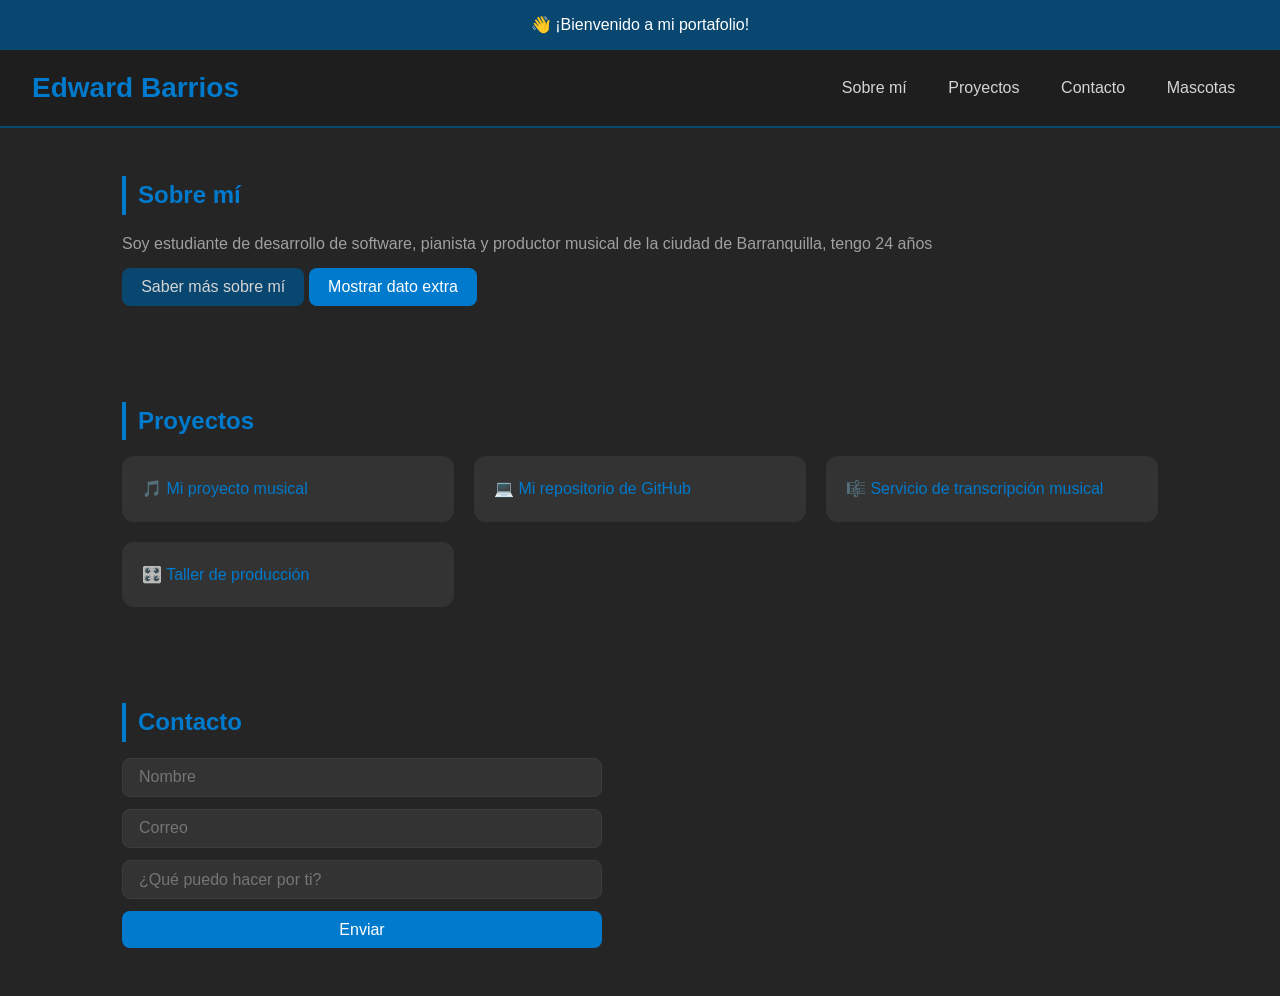
<file: index.html>
<!DOCTYPE html>
<html lang="es">
<head>
    <meta charset="UTF-8">
    <meta name="viewport" content="width=device-width, initial-scale=1.0">
    <title>Mi Portafolio</title>
    <link rel="stylesheet" href="styles.css">
</head>
    <body>

        <div id="bienvenida">👋 ¡Bienvenido a mi portafolio!</div>

        <header>
            <h1>Edward Barrios</h1>
            <nav>
                <ul>
                    <li><a href="#sobre-mi">Sobre mí</a></li>
                    <li><a href="#proyectos">Proyectos</a></li>
                    <li><a href="#contacto">Contacto</a></li>
                    <li><a href="mascotas.html">Mascotas</a></li>
                </ul>
            </nav>
        </header>

        <section id="sobre-mi">
            <h2>Sobre mí</h2>
            <p id="texto-dinamico">Soy estudiante de desarrollo de software, pianista y productor musical de la ciudad de Barranquilla, tengo 24 años </p>

            <button id="btn-cambiar-texto">Saber más sobre mí</button>

            <div id="info-extra">
                🎹 También me apasiona la música electrónica y el sound design.
                Trabajo con programas como Ableton Live, FL studio, Cubase entre otros y me encanta combinar código con creatividad.
            </div>
            <button id="btn-toggle" style="margin-top: 0.75rem;">Mostrar dato extra</button>
        </section>

        <section id="proyectos">
            <h2>Proyectos</h2>
            <div class="grid-proyectos">
                <div class="card"><a href="https://open.spotify.com/intl-es/artist/6Bxi54lMTCDZ2WQuKjgLCi">🎵 Mi proyecto musical</a></div>
                <div class="card"><a href="https://github.com/thultra19?tab=repositories">💻 Mi repositorio de GitHub</a></div>
                <div class="card"><a href="#">🎼 Servicio de transcripción musical</a></div>
                <div class="card"><a href="#">🎛️ Taller de producción</a></div>
            </div>
        </section>

        <section id="contacto">
            <h2>Contacto</h2>
            <form>
                <input type="text" placeholder="Nombre" required>
                <input type="email" placeholder="Correo" required>
                <input type="text" placeholder="¿Qué puedo hacer por ti?" required>
                <button type="submit">Enviar</button>
            </form>
        </section>

        <script src="script.js"></script>
    </body>
</html>
</file>
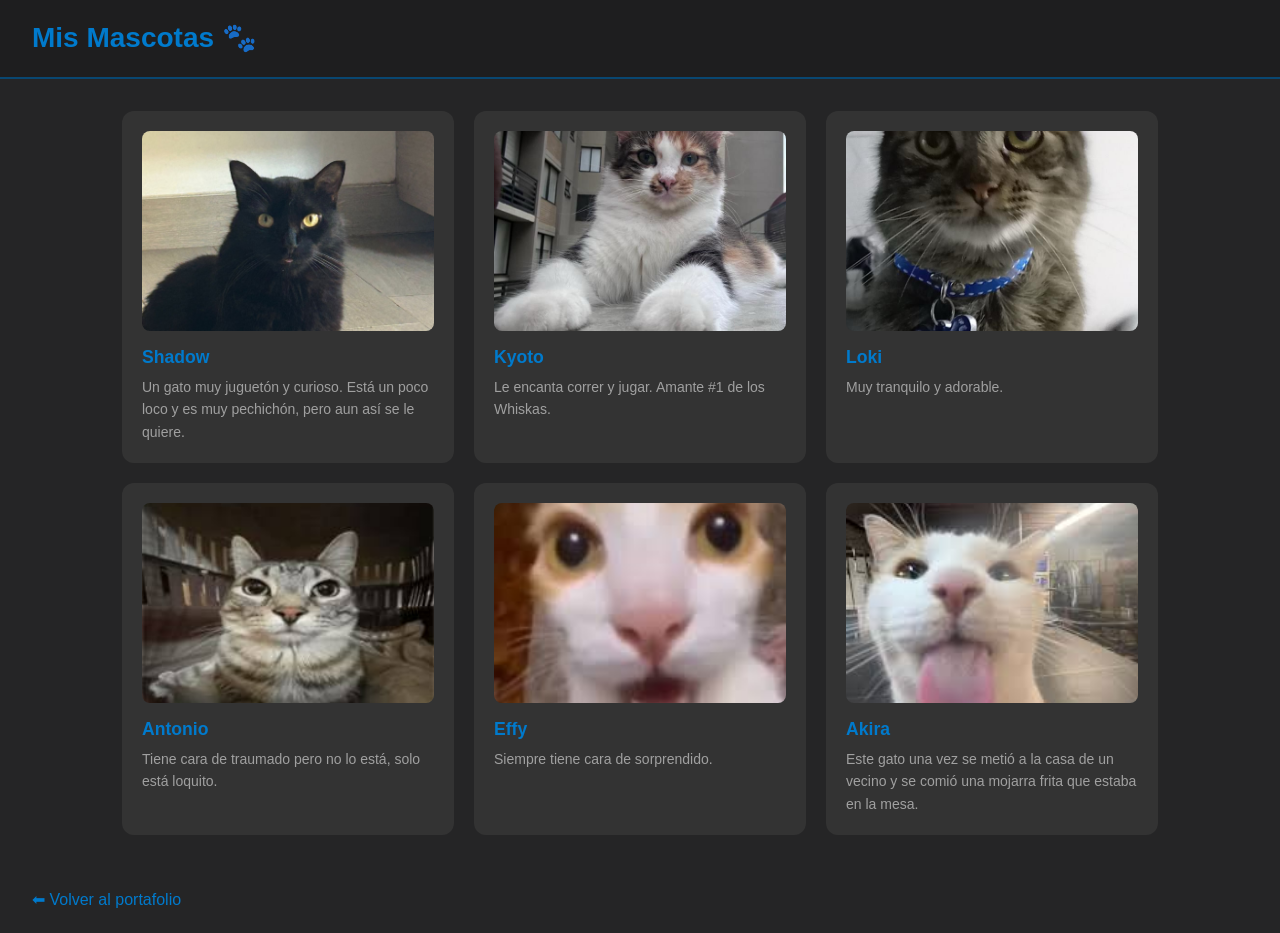
<file: mascotas.html>
<!DOCTYPE html>
<html lang="es">
<head>
    <meta charset="UTF-8">
    <meta name="viewport" content="width=device-width, initial-scale=1.0">
    <title>Mis Mascotas</title>
    <link rel="stylesheet" href="styles.css">
</head>
<body>

<header>
    <h1>Mis Mascotas 🐾</h1>
</header>

<section class="galeria">

    <article>
        <img src="fotos de las mascotas/16627.jpg" alt="Shadow">
        <h3>Shadow</h3>
        <p>Un gato muy juguetón y curioso. Está un poco loco y es muy pechichón, pero aun así se le quiere.</p>
    </article>

    <article>
        <img src="fotos de las mascotas/16642.jpg" alt="Kyoto">
        <h3>Kyoto</h3>
        <p>Le encanta correr y jugar. Amante #1 de los Whiskas.</p>
    </article>

    <article>
        <img src="fotos de las mascotas/16629.jpg" alt="Loki">
        <h3>Loki</h3>
        <p>Muy tranquilo y adorable.</p>
    </article>

    <article>
        <img src="fotos de las mascotas/bruh.jpeg" alt="Antonio">
        <h3>Antonio</h3>
        <p>Tiene cara de traumado pero no lo está, solo está loquito.</p>
    </article>

    <article>
        <img src="fotos de las mascotas/gatoloco.jpeg" alt="Effy">
        <h3>Effy</h3>
        <p>Siempre tiene cara de sorprendido.</p>
    </article>

    <article>
        <img src="fotos de las mascotas/images.jpeg" alt="Akira">
        <h3>Akira</h3>
        <p>Este gato una vez se metió a la casa de un vecino y se comió una mojarra frita que estaba en la mesa.</p>
    </article>

</section>

<a href="index.html" class="volver">⬅ Volver al portafolio</a>

</body>
</html>
</file>
<file: styles.css>
:root {
  --bg: #252526;
  --surface: #2d2d2e;
  --card: #333;
  --accent: #007acc;
  --accent-dark: #094771;
  --text: #d4d4d4;
  --text-muted: #a0a0a0;
  --border: #3c3c3c;
}

* { margin: 0; padding: 0; box-sizing: border-box; }

body {
  min-height: 100vh;
  background: var(--bg);
  font-family: 'Segoe UI', sans-serif;
  color: var(--text);
  font-size: 1rem;
  line-height: 1.6;
}

img { max-width: 100%; height: auto; display: block; }

header {
  background: #1e1e1f;
  padding: 1rem 2rem;
  display: flex;
  align-items: center;
  justify-content: space-between;
  flex-wrap: wrap;
  gap: 0.75rem;
  border-bottom: 2px solid var(--accent-dark);
  position: sticky;
  top: 0;
  z-index: 100;
}

header h1 { font-size: 1.75rem; color: var(--accent); }

nav ul { list-style: none; display: flex; gap: 1rem; flex-wrap: wrap; }

nav ul li a {
  color: var(--text);
  text-decoration: none;
  padding: 0.4rem 0.8rem;
  border-radius: 8px;
  transition: background 0.2s;
}

nav ul li a:hover { background: var(--accent-dark); color: #fff; }

section {
  padding: 3rem 2rem;
  max-width: 1100px;
  margin: 0 auto;
}

section h2 {
  font-size: 1.5rem;
  color: var(--accent);
  margin-bottom: 1rem;
  border-left: 4px solid var(--accent);
  padding-left: 0.75rem;
}

section p { color: var(--text-muted); }

#bienvenida {
  display: none;
  background: var(--accent-dark);
  color: #fff;
  text-align: center;
  padding: 0.75rem 2rem;
}

.card, .galeria article {
  background: var(--card);
  border-radius: 12px;
  padding: 1.25rem;
  transition: background 0.2s, transform 0.2s;
}

.card:hover, .galeria article:hover {
  background: #3a3a3a;
  transform: translateY(-3px);
}

.card a { color: var(--accent); text-decoration: none; }
.card a:hover { text-decoration: underline; }

button {
  background: var(--accent);
  color: #fff;
  border: none;
  border-radius: 8px;
  padding: 0.6rem 1.2rem;
  font-size: 1rem;
  cursor: pointer;
  transition: background 0.2s;
}

button:hover { background: #0088e0; }

#btn-cambiar-texto {
  margin-top: 0.75rem;
  background: var(--accent-dark);
  color: var(--text);
}

#info-extra {
  display: none;
  margin-top: 0.75rem;
  background: var(--border);
  border-radius: 8px;
  padding: 0.75rem;
  font-size: 0.875rem;
}

.grid-proyectos {
  display: grid;
  grid-template-columns: repeat(3, 1fr);
  gap: 1.25rem;
}

form { display: flex; flex-direction: column; gap: 0.75rem; max-width: 480px; }

form input {
  background: var(--card);
  border: 1px solid var(--border);
  border-radius: 8px;
  padding: 0.6rem 1rem;
  color: var(--text);
  font-size: 1rem;
  outline: none;
  transition: border-color 0.2s;
}

form input:focus { border-color: var(--accent); }

.galeria {
  display: grid;
  grid-template-columns: repeat(3, 1fr);
  gap: 1.25rem;
  padding: 2rem;
  max-width: 1100px;
  margin: 0 auto;
}

.galeria article img {
  width: 100%;
  height: 200px;
  object-fit: cover;
  border-radius: 8px;
  margin-bottom: 0.75rem;
}

.galeria article h3 { font-size: 1.1rem; color: var(--accent); margin-bottom: 0.3rem; }
.galeria article p  { font-size: 0.875rem; color: var(--text-muted); }

.volver {
  display: inline-block;
  margin: 1.25rem 2rem;
  color: var(--accent);
  text-decoration: none;
}

.volver:hover { text-decoration: underline; }

@media (max-width: 900px) {
  .grid-proyectos { grid-template-columns: repeat(2, 1fr); }
}

@media (max-width: 600px) {
  header { flex-direction: column; align-items: flex-start; }
  nav ul  { flex-direction: column; gap: 0.4rem; }
  .grid-proyectos { grid-template-columns: 1fr; }
  .galeria        { grid-template-columns: repeat(2, 1fr); padding: 1rem; }
  section         { padding: 1.5rem 1rem; }
}
</file>
